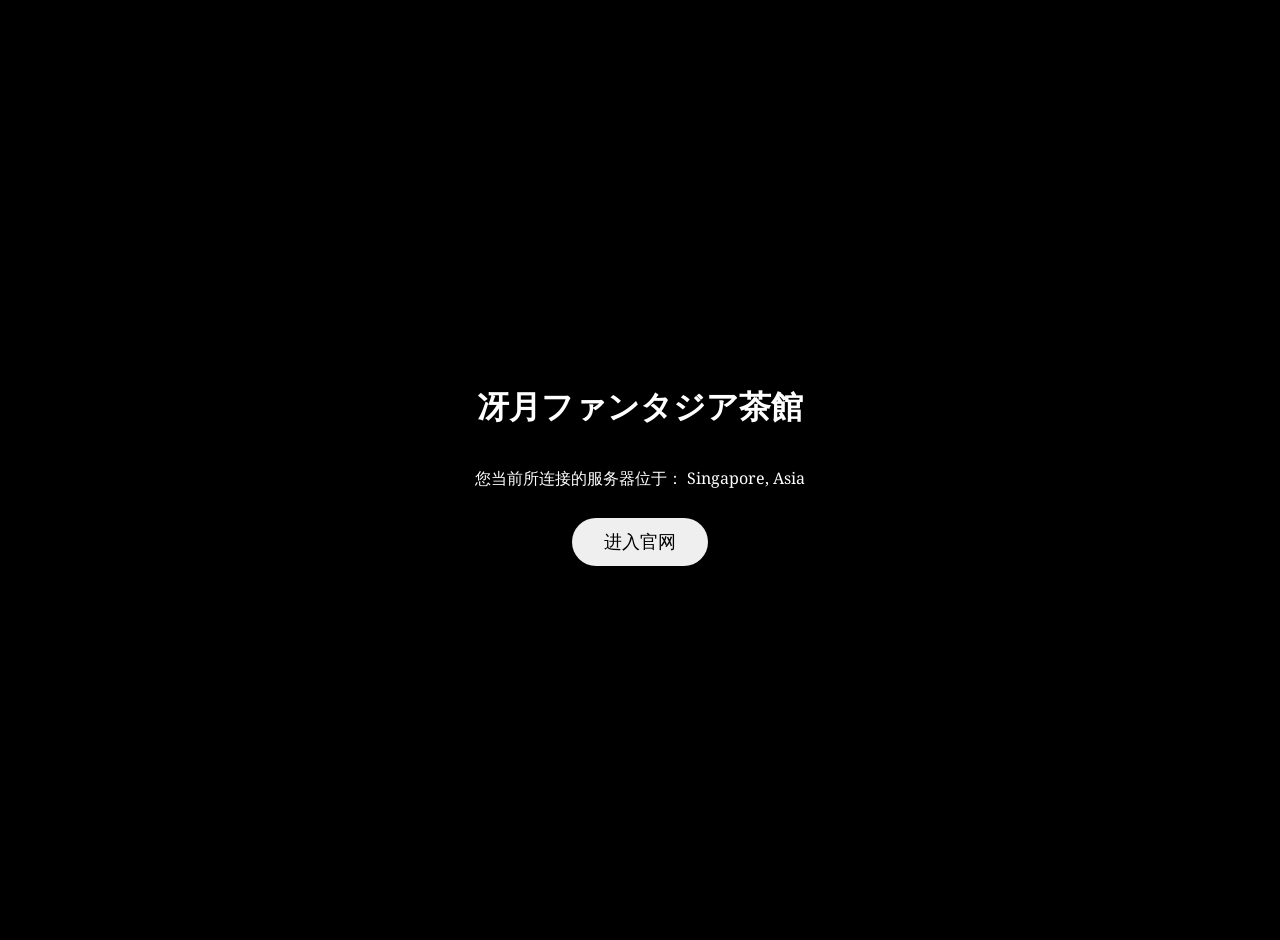
<file: index.html>
<!DOCTYPE html>
<html lang="zh-CN">



<head>

    <meta charset="UTF-8">

    <!-- 移动端适配 -->
    <meta name="viewport"
          content="width=device-width, initial-scale=1, maximum-scale=1, user-scalable=no">

    <!-- SEO -->
    <meta name="description"
          content="冴月ファンタジア茶館官方网站">

    <meta name="theme-color"
          content="#ffffff">

    <title>冴月ファンタジア茶館</title>

    <!-- Main Style -->
    <link rel="stylesheet"
          href="style/welcome.css">


</head>

<body>

<main class="container">

    <!-- Logo -->
    <header>

        <h1 class="logo_01">
            冴月ファンタジア茶館
        </h1>

    </header>

    <!-- Slogan -->
    <section>

        <p class="slogan_02"></p>

        <p class="location">
            您当前所连接的服务器位于：
            Singapore, Asia
        </p>

        <p class="slogan_01"></p>

    </section>

    <!-- Enter Button -->
    <nav>

        <button
            class="button_1"
            type="button"
            onclick="window.location.href='pages/home.html'">

            进入官网

        </button>

    </nav>

</main>

</body>

</html>
</file>
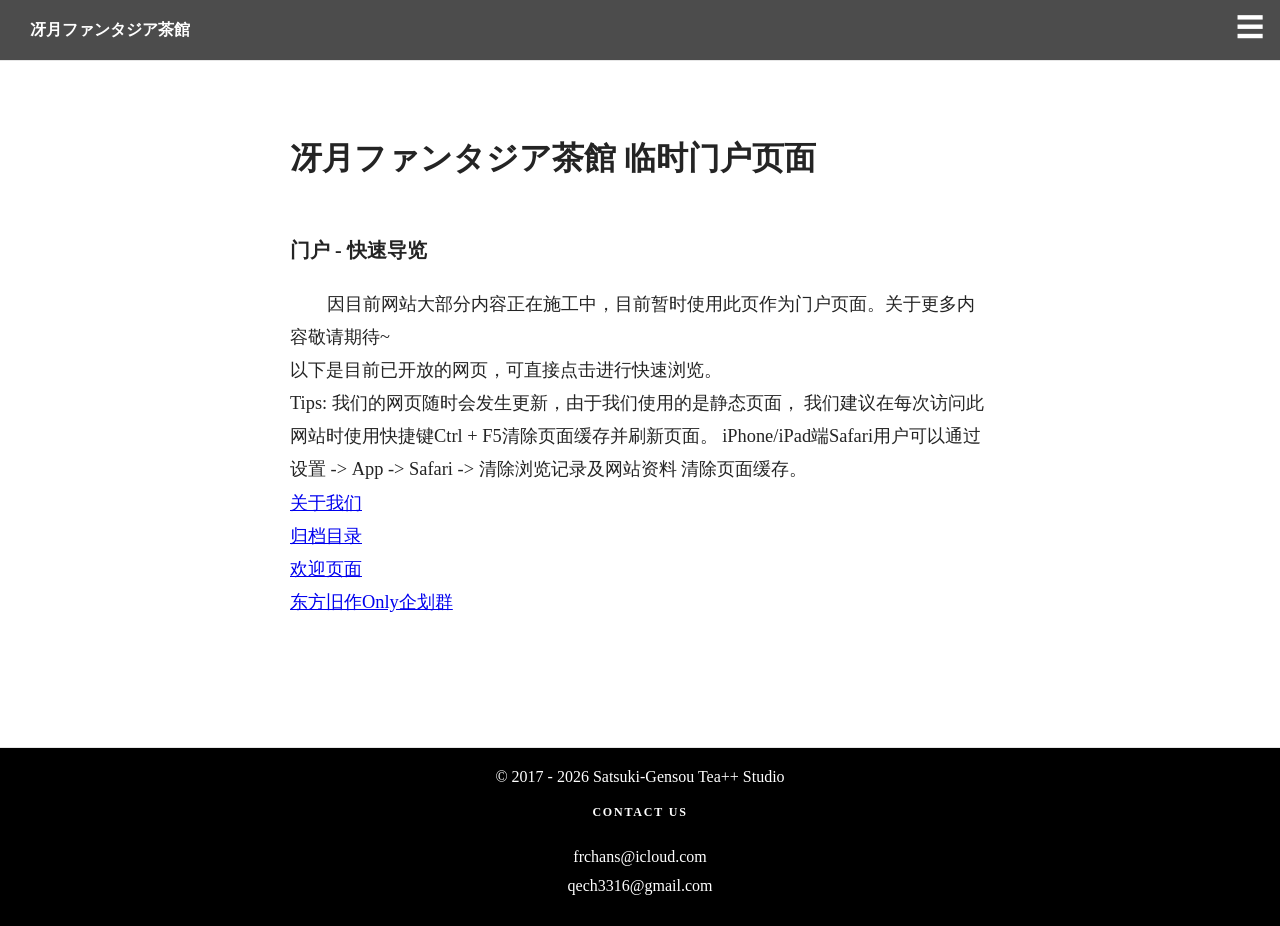
<file: pages/home.html>
<!DOCTYPE html>

<html lang="zh-CN">
<head>
    <meta charset="UTF-8">
    <meta content="width=device-width, initial-scale=1" name="viewport">
    <title>冴月ファンタジア茶館</title>

    <link href="../style/body.css" rel="stylesheet">
    <link rel="stylesheet" href="../style/global.css">
    <link rel="stylesheet" href="../style/menu.css">
    <link rel="stylesheet" href="../style/navigator.css">
    <link rel="stylesheet" href="../style/logo.css">
    <link rel="stylesheet" href="../style/footer.css">
</head>
<body>
<div class="progress" id="progress"></div>

<header>
    <div class="nav">
        <button id="logo"
                class="logo"
                onclick="window.location.href='https://www.frchans.com/pages/home.html'">
            冴月ファンタジア茶館
        </button>
    </div>
</header>

<div class="nav-right">
</div>

<div class="top-menu">
    <button class="menu-button" id="menuButton">
        <span class="icon-menuClosed">☰</span>
        <span class="icon-menuOpened">×</span>
    </button>
</div>

<div class="popup-menu" id="popupMenu">
    <a href="https://www.frchans.com/">欢迎页面</a>
    <a href="https://www.frchans.com/pages/archives.html">归档</a>
    <div class="menu-divider"></div>
    <a href="https://www.frchans.com/pages/about.html">关于</a>
</div>

<main class="container">

    <h1 class="title">
        冴月ファンタジア茶館 临时门户页面
    </h1>


    <article class="content">

        <h2>门户 - 快速导览</h2>
        <p>
            因目前网站大部分内容正在施工中，目前暂时使用此页作为门户页面。关于更多内容敬请期待~<br>
            以下是目前已开放的网页，可直接点击进行快速浏览。<br>
            Tips: 我们的网页随时会发生更新，由于我们使用的是静态页面，
            我们建议在每次访问此网站时使用快捷键Ctrl + F5清除页面缓存并刷新页面。
            iPhone/iPad端Safari用户可以通过 设置 -> App -> Safari -> 清除浏览记录及网站资料 清除页面缓存。<br>
            <a href="about.html">关于我们</a><br>
            <a href="archives.html">归档目录</a><br>
            <a href="https://www.frchans.com">欢迎页面</a><br>
            <a href="https://qm.qq.com/q/WpuhjtvSc8">东方旧作Only企划群</a>
        </p>

    </article>

</main>

<footer class="footer">
    <div class="footer-container">

        <section class="footer-newsletter">

            <p class="copyright">
                © 2017 - 2026 Satsuki-Gensou Tea++ Studio
            </p>
        </section>

        <section class="footer-contact">

            <div class="contact">
                <h4>CONTACT US</h4>

                <p>frchans@icloud.com</p>

                <p>qech3316@gmail.com</p>
            </div>
        </section>

    </div>
</footer>

<script src="../script/menu.js"></script>

</body>
</html>
</file>
<file: style/welcome.css>
@font-face {
    font-family: 'NotoSerifVariable';
    src: url('../assets/fonts/NotoSerif.ttf') format('truetype');
    font-weight: 100 900;
    font-stretch: 75% 125%;
    font-display: swap;
}

body {
    font-family: 'NotoSerifVariable', serif;
    margin: 0;
}

html,
body {
    width: 100%;
    background-color: black;
    color: white;
    margin: 0;
    padding: 0;
    height: 100%;
    overflow: hidden;
    position: fixed;
}

body {
    min-height: 100vh;
    padding: env(safe-area-inset-top) env(safe-area-inset-right) env(safe-area-inset-bottom) env(safe-area-inset-left);
    box-sizing: border-box;
    margin: 0;
    height: 100vh;
    overflow: hidden;
    position: fixed;
    width: 100%;
}

.container {
    min-height: 100vh;

    display: flex;
    flex-direction: column;

    justify-content: center;
    align-items: center;

    padding: 20px;
    text-align: center;
}

.button_1 {
    /*background-color:00FF73;*/
    border: none;
    color: Black;
    padding: 12px 32px;
    text-align: center;
    text-decoration: none;
    display: inline-block;
    font-size: 18px;
    margin: 12px 0px;
    cursor: pointer;
    border-radius: 35px;
}

@media (max-width: 1024px) {
    .container {
        padding: 40px;
    }
}

@media (max-width: 768px) {
    .container {
        padding: 24px;
    }

    .logo_01 {
        font-size: clamp(2rem, 6vw, 2.5rem);
    }

    .slogan_01,
    .slogan_02 {
        font-size: clamp(1rem, 4vw, 1.2rem);
    }

    .location {
        font-size: 0.95rem;
    }

    .button_1 {
        border: none;
        color: Black;
        padding: 12px 32px;
        text-align: center;
        text-decoration: none;
        display: inline-block;
        font-size: 18px;
        margin: 12px 0px;
        cursor: pointer;
        border-radius: 35px;
    }
}

@media (max-width: 480px) {
    .container {
        padding: 16px;
    }

    .location {
        line-height: 1.6;
    }
}
</file>
<file: style/body.css>
body
{
    background: var(--bg);
    color: var(--text);
    line-height: 1.8;
    display: flex;
    flex-direction: column;
    min-height: 100%;
    height: 100vh;
}
</file>
<file: style/global.css>
:root{
    --text: #242424;
    --secondary: #6b6b6b;
    --border: #e6e6e6;
    --bg: #ffffff;
    --accent: #1a8917;
}

*
{
    margin: 0;
    padding: 0;
    box-sizing: border-box;
}

html
{
    scroll-behavior: smooth;
    height: 100vh;
}

main
{
    flex: 1;
}

main.container
{
    margin-top: 60px;
}

header
{
    position: fixed;
    top: 0;
    width: 100%;
    background: white;
    border-bottom: 1px solid var(--border);
    z-index: 1000;
    backdrop-filter: blur(10px);
}

.container
{
    max-width: 760px;
    margin: auto;
    padding: 80px 30px 100px;
}

.title
{
    font-size: 2rem;
    line-height: 1.15;
    font-weight: 700;
    margin-bottom: 25px;
}

.subtitle
{
    font-size:1.3rem;
    color:var(--secondary);
    margin-bottom:40px;
}

.author
{
    display:flex;
    align-items:center;
    gap:15px;
    margin-bottom:60px;
}

.author-info
{
    display:flex;
    flex-direction:column;
}

.author-name
{
    font-weight:600;
}

.author-meta
{
    color:var(--secondary);
    font-size:.9rem;
}

.content p
{
    text-indent: 2em;
    font-size:1.15rem;
    margin-bottom:28px;
}

.content h2
{
    margin-top:60px;
    margin-bottom:25px;
    font-size: 1.25rem;
    line-height:1.3;
}

.content h3
{
    margin-top:40px;
    margin-bottom:20px;
}

.content ul
{
    padding-left:30px;
    margin-bottom:30px;
}

.content li
{
    margin-bottom:10px;
}

.content blockquote
{
    border-left:4px solid var(--accent);
    padding-left:20px;
    margin:40px 0;
    color:var(--secondary);
    font-style:italic;
}

.content img
{
    width:100%;
    margin:50px 0;
    border-radius:6px;
}

.content code
{
    background:#f3f3f3;
    padding:3px 8px;
    border-radius:4px;
    font-size:.95rem;
}

.content pre
{
    overflow:auto;
    background:#1f2937;
    color:white;
    padding:25px;
    border-radius:8px;
    margin:30px 0;
}

@keyframes fadeIn
{
    from
    {
        opacity:0;
        transform:translateY(20px);
    }
    to
    {
        opacity:1;
        transform:none;
    }
}

@media (max-width: 768px)
{
    .title
    {
        font-size: 1.2rem;
    }
    .subtitle{font-size:1rem;}
    .container{padding:40px 20px 80px;}
    .content p{font-size:1.05rem;}
    .content h2{font-size:1.2rem;}
}
</file>
<file: style/menu.css>
.top-menu
{
    position: fixed;
    top: 28px;
    right: 30px;
    z-index: 10000;
}

.menu-button
{
    display: flex;
    align-items: center;
    justify-content: center;
    position: relative;

    width: auto;
    height: auto;
    padding: 0;
    margin: 0;
    border: none;
    outline: none;
    background: transparent;
    box-shadow: none;
    cursor: pointer;
    font-size: 28px;
    line-height: 1;
    color: white;
    appearance: none;
    -webkit-appearance: none;
}

.icon-menuClosed,
.icon-menuOpened
{
    position: absolute;
    top: 50%;
    left: 50%;
    transform: translate(-50%, -50%);
    display: block;
    line-height: 1;
    transition: opacity 0.5s ease,
    transform 0.5s cubic-bezier(0.25, 1, 0.5, 1);
}

.icon-menuClosed
{
    opacity: 1;
    transform: translate(-50%, -50%) scale(1);
}

.icon-menuOpened
{
    opacity: 0;
    font-size: 36px;
    transform: translate(-50%, -50%) rotate(45deg);
}

.popup-menu
{
    position: fixed;
    top: 60px;
    left: 0;
    right: 0;
    bottom: 0;

    background-color: rgba(0, 0, 0, 0.7);
    box-shadow: none;
    overflow-y: auto;
    z-index: 999;

    display: flex;
    flex-direction: column;
    justify-content: center;
    align-items: center;

    opacity: 0;
    visibility: hidden;
    transform: scale(1.02);
    -webkit-backdrop-filter: blur(0px);
    backdrop-filter: blur(0px);

    transition: opacity 0.5s ease,
    visibility 0.5s,
    transform 0.5s cubic-bezier(0.25, 1, 0.5, 1),
    backdrop-filter 0.5s ease,
    -webkit-backdrop-filter 0.5s ease;
}

.popup-menu.show
{
    display: flex;
    flex-direction: column;
    justify-content: center;
    align-items: stretch;
    opacity: 1;
    visibility: visible;
    transform: scale(1);

    -webkit-backdrop-filter: blur(20px);
    backdrop-filter: blur(20px);
}

.popup-menu a,
.menu-item
{
    text-align: center;
    display: block;
    width: 100%;
    box-sizing: border-box;
    padding: 20px 18px;
    font-size: 18px;
    color: white !important;
    text-decoration: none;
    cursor: pointer;
    transition: 0.3s;
    position: relative;
}

.popup-menu a:hover,
.menu-item:hover
{
    background: rgba(255, 255, 255, 0.1);
    color: white !important;
}


.menu-divider
{
    height: 1px;
    background: rgba(255, 255, 255, 0.1);
    margin: 0 40px;
}


.has-submenu
{
    position: relative;
}

.submenu
{
    display: none;
    position: absolute;
    top: 100%;
    left: 50%;
    transform: translateX(-50%);
    width: 200px;
    background: rgba(255, 255, 255, 0.95);
    border-radius: 12px;
    box-shadow: 0 10px 30px rgba(0, 0, 0, .3);
}

.has-submenu:hover .submenu
{
    display: block;
}

/* --- 状态切换动画 (当按钮包含 .is-active 时触发) --- */

/* 1. 汉堡线隐藏并缩小 */
.menu-button.is-active .icon-menuClosed
{
    opacity: 0;
    transform: translate(-50%, -50%) scale(0.6);
}

/* 2. 叉号转回 0 度并显示 */
.menu-button.is-active .icon-menuOpened
{
    opacity: 1;
    transform: translate(-50%, -50%) rotate(0deg);
}
</file>
<file: style/navigator.css>
.nav
 {
     max-width: 100%;
     margin: auto;
     height: 60px;
     background-color: rgba(0, 0, 0, 0.7);
     color: white;
     display: flex;
     align-items: center;
     justify-content: space-between;
     padding: 0 30px;
     /*position: relative;*/

     backdrop-filter: blur(20px);
     -webkit-backdrop-filter: blur(20px);
     position: sticky;
     top: 0;
     z-index: 999;
 }

 .nav-right
 {
     display: flex;
     gap: 20px;
 }

 .nav-right a
 {
     text-decoration: none;
     color: var(--secondary);
 }
</file>
<file: style/logo.css>
.logo
{
    font-size: 16px;
    font-weight: bold;
    background-color: rgba(0, 0, 0, 0) !important;
    color: white !important;
    border: none;
}
</file>
<file: style/footer.css>
.footer
{
    width: 100%;
    background-color: black;
    color: white;
}

.footer-container
{
    max-width: 1200px;
    margin: 0 auto;
}

.footer h4
{
    font-size: 12px;
    letter-spacing: .15em;
    margin-bottom: 20px;
}

.newsletter-form
{
    display: flex;
    width: 280px;
    border: 1px solid #555;
}

.newsletter-form input,
.newsletter-form textarea
{
    flex: 1;
    background: transparent;
    border: none;
    color: white;
    padding: 12px;
    outline: none;
}

.newsletter-form button
{
    width: 50px;
    border: none;
    color: white;
    background: transparent;
    cursor: pointer;
}

.footer-nav
{
    display: flex;
    flex-direction: column;
    gap: 14px;
}

.footer-nav a
{
    color: white;
    text-decoration: none;
    font-size: 12px;
}

.footer-nav a:hover,
.footer-nav a:active,
.footer-nav a:hover:active
{
    color: white;
}

.contact
{
    margin-top: 10px;
    margin-bottom: 10px;
}

.contact p
{
    color: white;
    line-height: 1.8;
}


footer
{
    border-top: 1px solid var(--border);
    margin-top: 0;
    padding-top: 15px;
    padding-bottom: 15px;
    color: var(--secondary);
    text-align: center;
}
</file>
